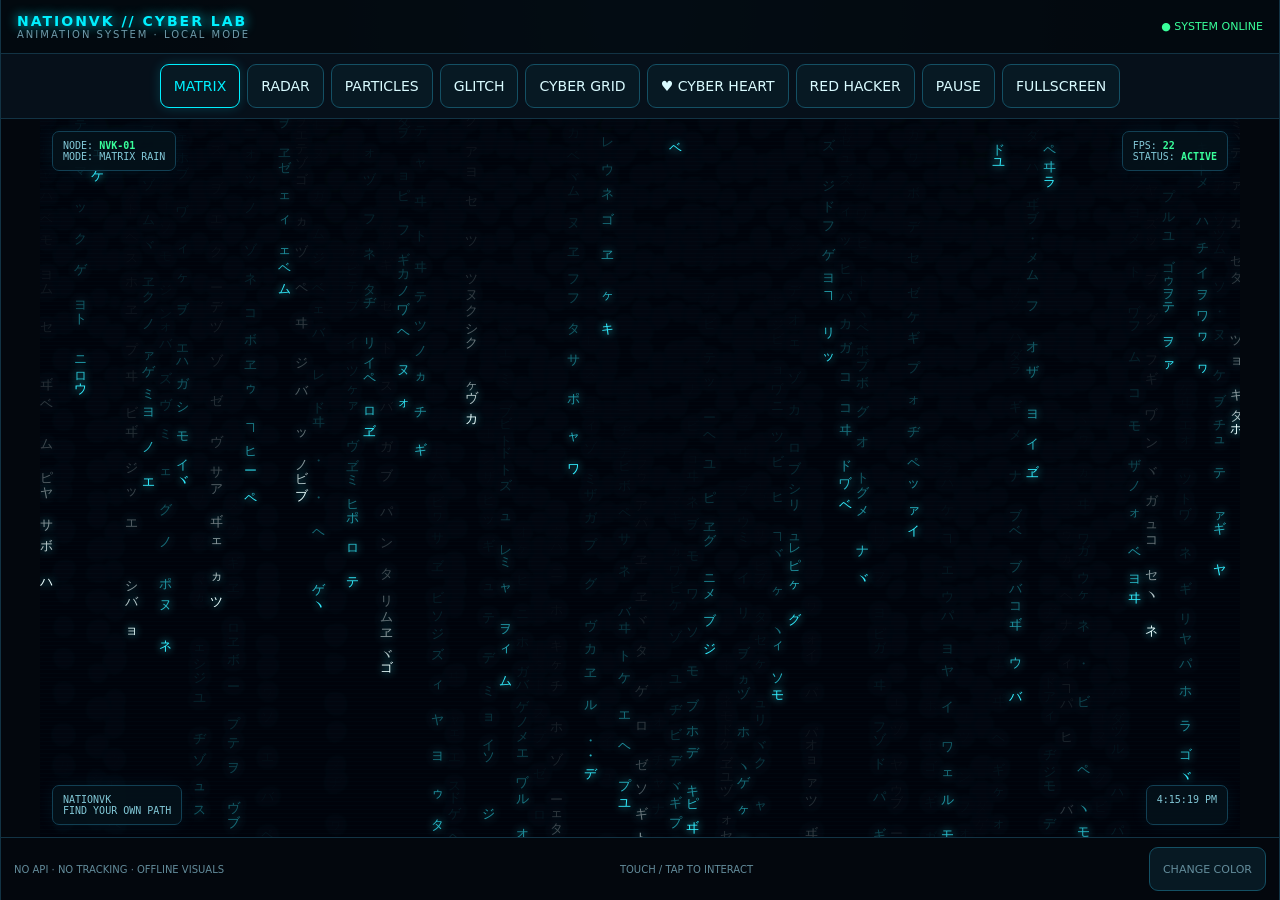
<file: index.html>
<!doctype html>
<html lang="en">
<head>
<meta charset="utf-8"><meta name="viewport" content="width=device-width,initial-scale=1,maximum-scale=1,user-scalable=no">
<meta name="theme-color" content="#03070d"><title>NATIONVK | Cyber Animation Studio</title>
<style>
:root{--bg:#03070d;--panel:#07131d;--cyan:#00f0ff;--green:#39ff9b;--pink:#ff2bd6;--line:#123344}*{box-sizing:border-box}body{margin:0;background:radial-gradient(ellipse at 50% 0%,#09202d 0,#03070d 55%);color:#d9fbff;font:14px system-ui, sans-serif;min-height:100vh;overflow:hidden}button{font:inherit;color:inherit;background:#071923;border:1px solid #145064;border-radius:9px;padding:10px 13px;min-height:44px}button:active{transform:scale(.97)}.app{height:100dvh;display:flex;flex-direction:column}.top{display:flex;align-items:center;justify-content:space-between;padding:13px 16px;border-bottom:1px solid var(--line);background:#030a10dd}.brand{font-weight:900;letter-spacing:2px;color:var(--cyan);text-shadow:0 0 12px #00eaff}.sub{font-size:10px;color:#6e9aaa;letter-spacing:2px}.status{color:var(--green);font-size:11px}.toolbar{display:flex;gap:7px;flex-wrap:wrap;padding:10px 12px;background:#06101a;border-bottom:1px solid var(--line)}.toolbar button.active{border-color:var(--cyan);color:var(--cyan);box-shadow:0 0 12px #00dfff33}.stage{position:relative;flex:1;min-height:0;overflow:hidden}canvas{width:100%;height:100%;display:block}.hud{position:absolute;inset:12px;pointer-events:none;display:flex;flex-direction:column;justify-content:space-between}.hudrow{display:flex;justify-content:space-between;gap:8px}.readout{background:#04121bd9;border:1px solid #124054;padding:8px 10px;border-radius:7px;color:#82c8d7;font:10px ui-monospace,monospace;box-shadow:0 0 18px #00cfff12}.readout b{color:var(--green)}.bottom{display:flex;justify-content:space-between;align-items:center;padding:9px 13px;border-top:1px solid var(--line);color:#638c9b;font-size:10px;gap:8px}.bottom button{font-size:11px}.scanline{position:absolute;inset:0;pointer-events:none;background:repeating-linear-gradient(0deg,transparent 0 3px,#00dfff08 4px);mix-blend-mode:screen}.hidden{display:none!important}@media(min-width:800px){.toolbar{justify-content:center}.stage{max-width:1200px;width:100%;margin:auto}.app{max-width:1500px;margin:auto;border-left:1px solid var(--line);border-right:1px solid var(--line)}}@media(prefers-reduced-motion:reduce){*{scroll-behavior:auto}}
</style>
</head>
<body><main class="app">
<header class="top"><div><div class="brand">NATIONVK // CYBER LAB</div><div class="sub">ANIMATION SYSTEM · LOCAL MODE</div></div><div class="status">● SYSTEM ONLINE</div></header>
<nav class="toolbar" id="modes"><button data-mode="matrix" class="active">MATRIX</button><button data-mode="radar">RADAR</button><button data-mode="particles">PARTICLES</button><button data-mode="glitch">GLITCH</button><button data-mode="grid">CYBER GRID</button><button data-mode="heart">♥ CYBER HEART</button><button data-mode="redhack">RED HACKER</button><button id="pause">PAUSE</button><button id="fullscreen">FULLSCREEN</button></nav>
<section class="stage" id="stage"><canvas id="screen" aria-label="Animated cyber visualisation"></canvas><div class="scanline"></div><div class="hud"><div class="hudrow"><div class="readout">NODE: <b>NVK-01</b><br>MODE: <span id="modeName">MATRIX RAIN</span></div><div class="readout">FPS: <b id="fps">60</b><br>STATUS: <b>ACTIVE</b></div></div><div class="hudrow"><div class="readout">NATIONVK<br>FIND YOUR OWN PATH</div><div class="readout" id="clock">LOCAL VISUAL ENGINE</div></div></div></section>
<footer class="bottom"><span>NO API · NO TRACKING · OFFLINE VISUALS</span><span>TOUCH / TAP TO INTERACT</span><button id="color">CHANGE COLOR</button></footer>
</main>
<script>
(()=>{'use strict';const canvas=document.getElementById('screen'),ctx=canvas.getContext('2d',{alpha:false}),stage=document.getElementById('stage');let w=0,h=0,dpr=1,mode='matrix',paused=false,hue=185,frame=0,last=0,fps=60,particles=[],drops=[],sparks=[],pointer={x:.5,y:.5,active:false},raf=0;
const colors=()=>({main:'hsl('+hue+',100%,60%)',soft:'hsla('+hue+',100%,60%,.25)',glow:'hsla('+hue+',100%,60%,.75)'});
function resize(){const r=stage.getBoundingClientRect();dpr=Math.min(devicePixelRatio||1,1.7);w=Math.max(1,r.width);h=Math.max(1,r.height);canvas.width=Math.round(w*dpr);canvas.height=Math.round(h*dpr);ctx.setTransform(dpr,0,0,dpr,0,0);init()}
function init(){const cols=Math.ceil(w/17);drops=Array.from({length:cols},()=>Math.random()*-h/14);particles=Array.from({length:Math.min(170,Math.floor(w*h/6500)+35)},()=>({x:Math.random()*w,y:Math.random()*h,vx:(Math.random()-.5)*.7,vy:(Math.random()-.5)*.7,r:Math.random()*2+0.5,p:Math.random()*6.28}));sparks=[]}
function bg(){ctx.fillStyle='rgba(2,8,14,.23)';ctx.fillRect(0,0,w,h)}
function matrix(t){ctx.font='13px monospace';for(let i=0;i<drops.length;i++){const x=i*17,y=drops[i]*17;ctx.fillStyle=i%5===0?'#eaffff':colors().main;ctx.shadowColor=colors().main;ctx.shadowBlur=8;ctx.fillText(String.fromCharCode(0x30A0+Math.random()*96),x,y);ctx.shadowBlur=0;if(y>h&&Math.random()>.975)drops[i]=0;drops[i]+=.7+Math.random()*1.8}}
function radar(t){const cx=w/2,cy=h/2,R=Math.min(w,h)*.39;ctx.save();ctx.translate(cx,cy);ctx.strokeStyle=colors().soft;ctx.lineWidth=1;for(let r=R/4;r<=R;r+=R/4){ctx.beginPath();ctx.arc(0,0,r,0,Math.PI*2);ctx.stroke()}ctx.beginPath();ctx.moveTo(-R,0);ctx.lineTo(R,0);ctx.moveTo(0,-R);ctx.lineTo(0,R);ctx.stroke();const a=t*.0007;const g=ctx.createRadialGradient(0,0,0,0,0,R);g.addColorStop(0,colors().glow);g.addColorStop(1,'transparent');ctx.rotate(a);ctx.fillStyle=g;ctx.beginPath();ctx.moveTo(0,0);ctx.arc(0,0,R,-.45,0);ctx.closePath();ctx.fill();ctx.strokeStyle=colors().main;ctx.beginPath();ctx.moveTo(0,0);ctx.lineTo(R,0);ctx.stroke();for(let i=0;i<7;i++){const aa=i*2.4+t*.00018,rr=R*(.2+(i%3)*.23);ctx.fillStyle=i%2?'#39ff9b':colors().main;ctx.shadowColor=ctx.fillStyle;ctx.shadowBlur=12;ctx.beginPath();ctx.arc(Math.cos(aa)*rr,Math.sin(aa)*rr,3,0,7);ctx.fill()}ctx.restore()}
function particleMode(t){for(let i=0;i<particles.length;i++){const p=particles[i];p.x+=p.vx;p.y+=p.vy;p.p+=.025;if(p.x<0||p.x>w)p.vx*=-1;if(p.y<0||p.y>h)p.vy*=-1;const x=p.x+(pointer.active?(pointer.x*w-p.x)*.006:0),y=p.y+(pointer.active?(pointer.y*h-p.y)*.006:0);ctx.fillStyle=colors().main;ctx.shadowColor=colors().main;ctx.shadowBlur=12;ctx.beginPath();ctx.arc(x,y,p.r+Math.sin(p.p)*.5,0,7);ctx.fill();ctx.shadowBlur=0;for(let j=i+1;j<particles.length;j++){const q=particles[j],dx=x-q.x,dy=y-q.y,dist=Math.hypot(dx,dy);if(dist<95){ctx.strokeStyle='hsla('+hue+',100%,65%,'+(1-dist/95)*.25+')';ctx.beginPath();ctx.moveTo(x,y);ctx.lineTo(q.x,q.y);ctx.stroke()}}}}

// Deterministic 3D-style blue particle heart with orbit, pulse, lightning and touch burst.
let heartPoints=[],heartBurst=0,heartShock=null;
function heartShape(){
  heartPoints=[];
  const count=Math.min(1250,Math.max(520,Math.floor(w*h/390)));
  for(let i=0;i<count;i++){
    const a=Math.random()*Math.PI*2, fill=Math.sqrt(Math.random());
    const x=16*Math.pow(Math.sin(a),3), y=-(13*Math.cos(a)-5*Math.cos(2*a)-2*Math.cos(3*a)-Math.cos(4*a));
    heartPoints.push({x:x*fill,y:y*fill,z:(Math.random()-.5)*10,seed:Math.random()*6.28,size:.65+Math.random()*1.65,phase:Math.random()*6.28});
  }
}
function heartMode(t){
  if(!heartPoints.length)heartShape();
  const cx=w/2,cy=h*.51,scale=Math.min(w/39,h/39)*.83;
  const beat=1+.055*Math.sin(t*.0045)+.025*Math.sin(t*.009);
  const rot=t*.00042,cr=Math.cos(rot),sr=Math.sin(rot);
  const explode=heartBurst>0?Math.min(1,heartBurst/38):0;
  const projected=[];
  for(const p of heartPoints){
    const spread=1+explode*2.9;
    const xx=p.x*spread, yy=p.y*spread, zz=p.z*spread;
    const rx=xx*cr-zz*sr, rz=xx*sr+zz*cr;
    const perspective=1/(1+rz*.012);
    const drift=explode* Math.sin(p.phase+t*.003)*8;
    projected.push({x:cx+rx*scale*beat*perspective+drift,y:cy+yy*scale*beat*perspective,z:rz,size:p.size*(1+perspective*.25)});
  }
  projected.sort((a,b)=>a.z-b.z);
  // Fine connecting filaments create a holographic mesh.
  for(let i=0;i<projected.length;i+=3){
    const p=projected[i];
    for(let j=i+1;j<Math.min(i+7,projected.length);j+=2){
      const q=projected[j],d=Math.hypot(p.x-q.x,p.y-q.y);
      if(d<18){ctx.strokeStyle='rgba(0,150,255,'+((1-d/18)*.18)+')';ctx.lineWidth=.55;ctx.beginPath();ctx.moveTo(p.x,p.y);ctx.lineTo(q.x,q.y);ctx.stroke()}
    }
  }
  for(const p of projected){
    const depth=Math.max(.25,Math.min(1.2,(p.z+9)/18));
    ctx.fillStyle='rgba(55,190,255,'+(.48+depth*.45)+')';ctx.shadowColor='#008cff';ctx.shadowBlur=5+depth*12;
    ctx.beginPath();ctx.arc(p.x,p.y,p.size*depth,0,Math.PI*2);ctx.fill();
  }
  ctx.shadowBlur=0;
  // Two orbital rings.
  ctx.save();ctx.translate(cx,cy);ctx.rotate(-rot*1.8);
  for(let k=0;k<2;k++){ctx.strokeStyle=k?'rgba(0,130,255,.22)':'rgba(0,225,255,.38)';ctx.lineWidth=1;ctx.beginPath();ctx.ellipse(0,0,scale*(19+k*3),scale*(5+k*1.5),k*.6,0,Math.PI*2);ctx.stroke()}
  for(let i=0;i<4;i++){const a=t*.0015+i*Math.PI/2;const ox=Math.cos(a)*scale*21,oy=Math.sin(a)*scale*5;ctx.fillStyle='#b8f7ff';ctx.shadowColor='#00bfff';ctx.shadowBlur=15;ctx.beginPath();ctx.arc(ox,oy,2.2,0,7);ctx.fill()}
  ctx.restore();ctx.shadowBlur=0;
  // Electric arcs flicker around the heart perimeter.
  if(Math.random()<.42){
    const side=Math.random()<.5?-1:1, y0=cy+(Math.random()-.5)*scale*24;
    let x0=cx+side*scale*15;ctx.beginPath();ctx.moveTo(x0,y0);
    for(let k=0;k<7;k++){x0+=side*(Math.random()*scale*.9);y0+=(Math.random()-.5)*scale*2.2;ctx.lineTo(x0,y0)}
    ctx.strokeStyle='rgba(95,220,255,.9)';ctx.lineWidth=1.2;ctx.shadowColor='#00aaff';ctx.shadowBlur=14;ctx.stroke();ctx.shadowBlur=0;
  }
  if(heartShock){const age=(t-heartShock.t)/620;if(age<1){ctx.strokeStyle='rgba(0,205,255,'+(1-age)+')';ctx.lineWidth=2;ctx.beginPath();ctx.arc(heartShock.x,heartShock.y,age*Math.min(w,h)*.48,0,7);ctx.stroke()}else heartShock=null}
  if(heartBurst>0)heartBurst=Math.max(0,heartBurst-.65);
  ctx.textAlign='center';ctx.font='11px monospace';ctx.fillStyle='rgba(110,210,255,.75)';ctx.fillText('NVK // HEART CORE',cx,h*.91);ctx.textAlign='start';
}
function redHacker(t){
  // Dark red hacker terminal: falling glyphs, threat scan, diagnostics and glitch bursts.
  ctx.fillStyle='rgba(9,0,3,.32)';ctx.fillRect(0,0,w,h);
  const red=['#ff173d','#ff3158','#b00028','#ff6b80'];
  ctx.font='13px ui-monospace,monospace';
  for(let i=0;i<drops.length;i++){
    const x=i*17,y=drops[i]*17;
    ctx.fillStyle=i%6===0?'#ffe4e9':red[i%red.length];ctx.shadowColor='#ff003c';ctx.shadowBlur=9;
    ctx.fillText(String.fromCharCode(33+Math.random()*90|0),x,y);ctx.shadowBlur=0;
    if(y>h&&Math.random()>.965)drops[i]=0;drops[i]+=.9+Math.random()*2.2;
  }
  // Scanning brackets and rotating threat radar.
  const cx=w*.5,cy=h*.51,R=Math.min(w,h)*.34,angle=t*.0011;
  ctx.save();ctx.translate(cx,cy);ctx.strokeStyle='rgba(255,25,65,.35)';ctx.lineWidth=1;
  for(let k=1;k<=3;k++){ctx.beginPath();ctx.arc(0,0,R*k/3,0,Math.PI*2);ctx.stroke()}
  ctx.rotate(angle);ctx.fillStyle='rgba(255,0,50,.14)';ctx.beginPath();ctx.moveTo(0,0);ctx.arc(0,0,R,-.22,.22);ctx.closePath();ctx.fill();
  ctx.strokeStyle='#ff3158';ctx.beginPath();ctx.moveTo(0,0);ctx.lineTo(R,0);ctx.stroke();ctx.restore();
  if(Math.random()<.13){const y=Math.random()*h;ctx.fillStyle='rgba(255,0,55,.25)';ctx.fillRect(0,y,w,2+Math.random()*14)}
  // Terminal diagnostics overlay.
  ctx.fillStyle='rgba(255,48,82,.88)';ctx.font='bold 11px ui-monospace,monospace';
  ctx.fillText('ROOT ACCESS // SIMULATION ONLY',16,h-54);
  ctx.fillText('TRACE ROUTE: MASKED  |  FIREWALL: ACTIVE',16,h-36);
  ctx.fillText('NATIONVK :: RED TEAM VISUALIZER',16,h-18);
  ctx.strokeStyle='rgba(255,20,60,.24)';ctx.strokeRect(10,10,w-20,h-20);
}
function glitch(t){matrix(t);for(let i=0;i<5;i++){if(Math.random()>.78){const y=Math.random()*h,hh=2+Math.random()*22;ctx.fillStyle=i%2?'#ff2bd644':colors().soft;ctx.fillRect(Math.random()*w,y,w*(.15+Math.random()*.8),hh)}}ctx.strokeStyle=colors().soft;for(let y=0;y<h;y+=5){ctx.beginPath();ctx.moveTo(0,y);ctx.lineTo(w,y);ctx.stroke()}}
function grid(t){const horizon=h*.48,spacing=36;ctx.strokeStyle=colors().soft;ctx.lineWidth=1;for(let x=-w;x<w*2;x+=spacing){ctx.beginPath();ctx.moveTo(w/2+(x-w/2)*.08,horizon);ctx.lineTo(x,h);ctx.stroke()}for(let i=0;i<18;i++){const p=((i/18+t*.00012)%1),y=horizon+(p*p)*(h-horizon);ctx.beginPath();ctx.moveTo(0,y);ctx.lineTo(w,y);ctx.stroke()}ctx.strokeStyle=colors().main;ctx.beginPath();ctx.moveTo(0,horizon);ctx.lineTo(w,horizon);ctx.stroke();for(let i=0;i<18;i++){const x=(i*137+t*.025)%w;ctx.fillStyle=colors().main;ctx.fillRect(x,horizon-2,2,2)}}
function draw(t){if(paused)return;bg();if(mode==='matrix')matrix(t);else if(mode==='radar')radar(t);else if(mode==='particles')particleMode(t);else if(mode==='glitch')glitch(t);else if(mode==='heart')heartMode(t);else if(mode==='redhack')redHacker(t);else grid(t);frame++;if(t-last>1000){fps=Math.round(frame*1000/(t-last));document.getElementById('fps').textContent=fps;frame=0;last=t}document.getElementById('clock').textContent=new Date().toLocaleTimeString();raf=requestAnimationFrame(draw)}
function setMode(m){mode=m;if(m==='heart')heartShape();if(m==='redhack'){hue=350;init();}document.querySelectorAll('[data-mode]').forEach(b=>b.classList.toggle('active',b.dataset.mode===m));document.getElementById('modeName').textContent=m.toUpperCase();init()}
document.querySelectorAll('[data-mode]').forEach(b=>b.addEventListener('click',()=>setMode(b.dataset.mode)));document.getElementById('pause').onclick=e=>{paused=!paused;e.target.textContent=paused?'RESUME':'PAUSE';if(!paused){last=performance.now();raf=requestAnimationFrame(draw)}};document.getElementById('fullscreen').onclick=async()=>{try{if(!document.fullscreenElement)await document.documentElement.requestFullscreen();else await document.exitFullscreen()}catch(e){document.getElementById('modeName').textContent='FULLSCREEN UNAVAILABLE'}};document.getElementById('color').onclick=()=>{hue=(hue+53)%360;init()};stage.addEventListener('pointerdown',e=>{if(mode==='heart'){const r=stage.getBoundingClientRect();heartBurst=38;heartShock={x:e.clientX-r.left,y:e.clientY-r.top,t:performance.now()}}});stage.addEventListener('pointermove',e=>{const r=stage.getBoundingClientRect();pointer.x=(e.clientX-r.left)/r.width;pointer.y=(e.clientY-r.top)/r.height;pointer.active=true});stage.addEventListener('pointerleave',()=>pointer.active=false);window.addEventListener('resize',resize);document.addEventListener('visibilitychange',()=>{if(document.hidden){cancelAnimationFrame(raf)}else if(!paused){last=performance.now();raf=requestAnimationFrame(draw)}});resize();raf=requestAnimationFrame(draw);
})();
</script></body></html>
</file>
